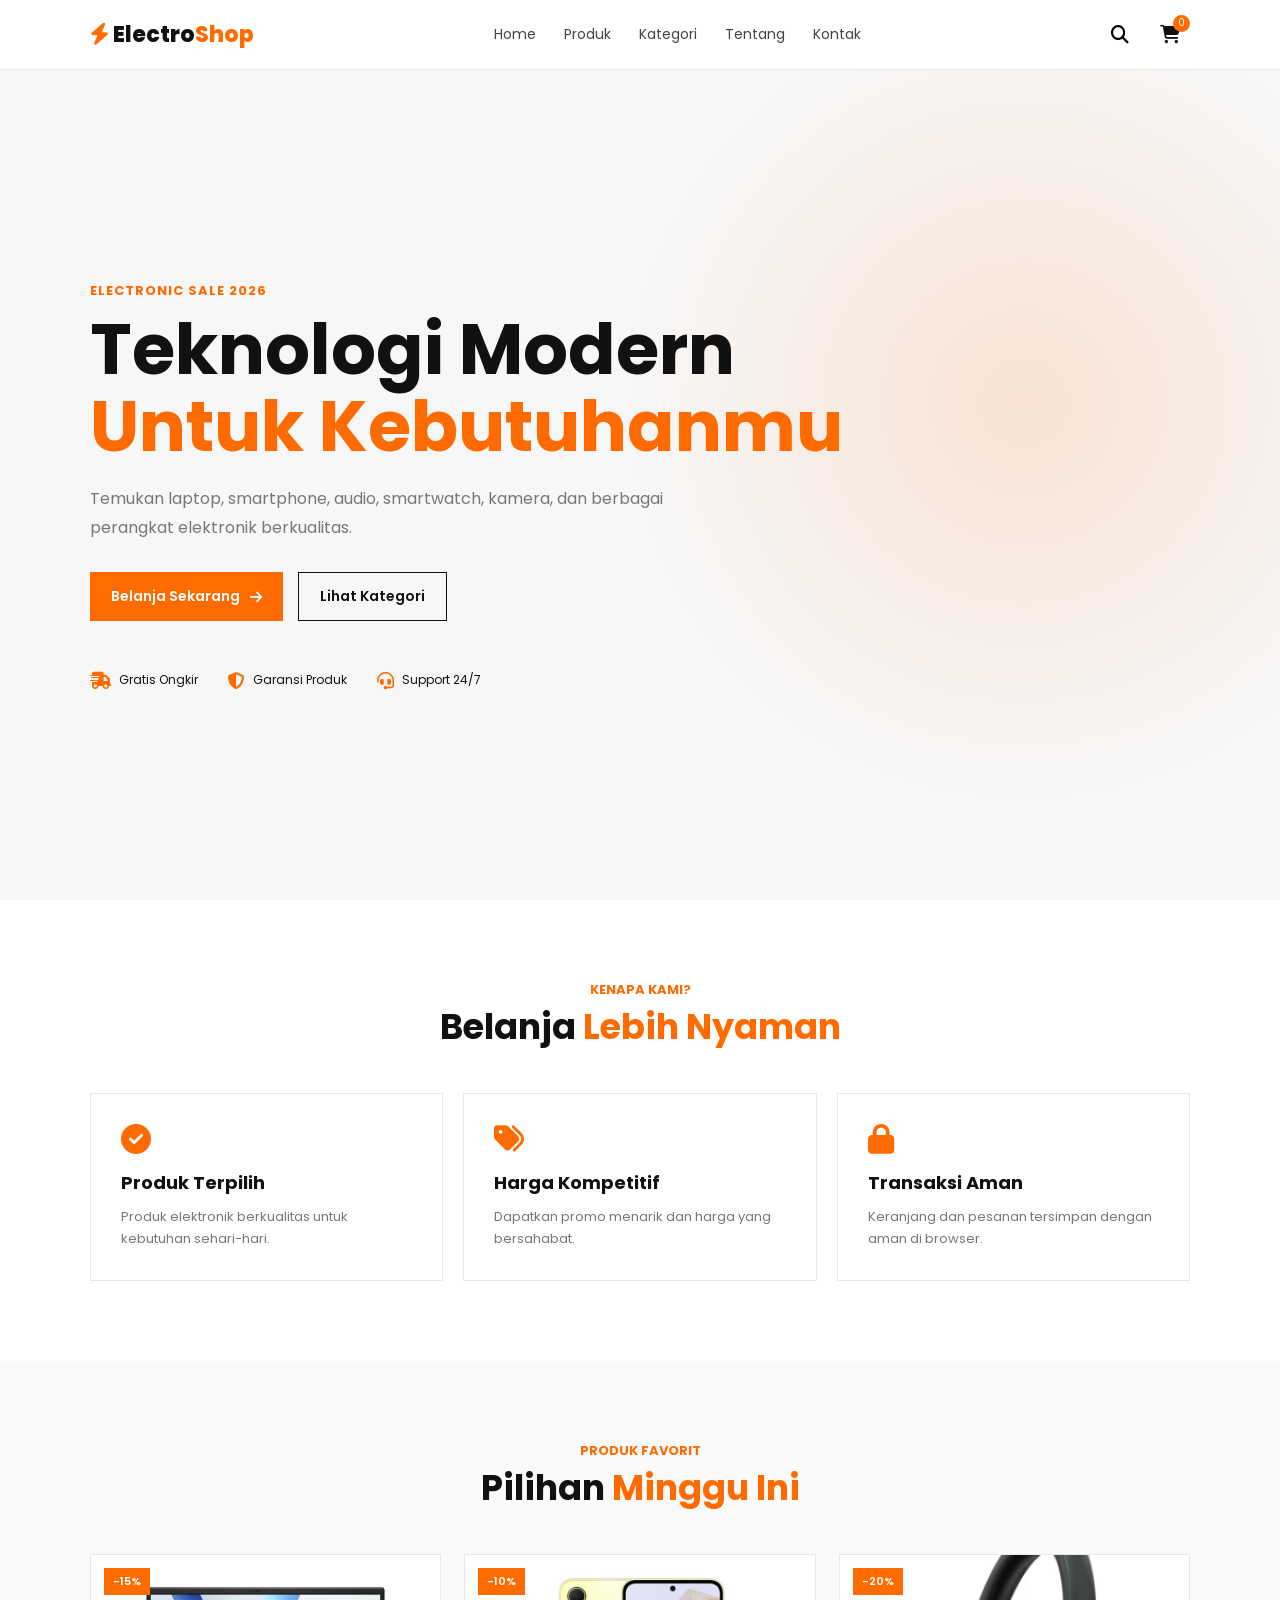
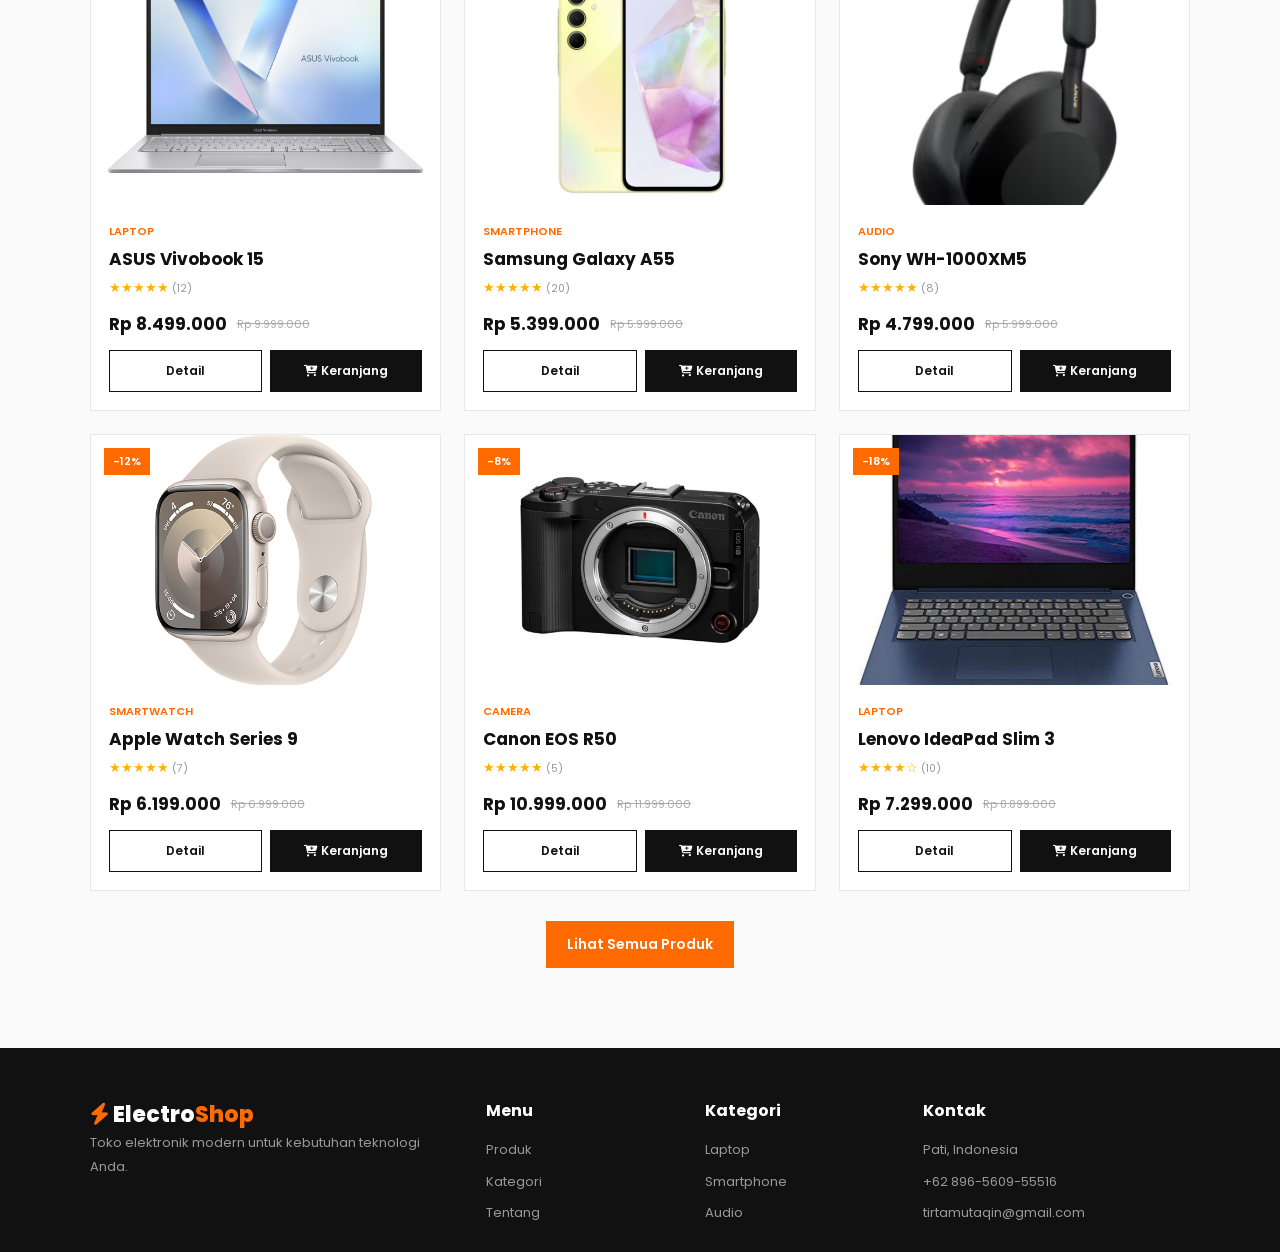
<file: index.html>
<!doctype html>
<html lang="id">
  <head>
    <meta charset="UTF-8" />
    <meta name="viewport" content="width=device-width, initial-scale=1.0" />
    <title>ElectroShop</title>
    <link rel="stylesheet" href="css/style.css" />
    <link
      rel="stylesheet"
      href="https://cdnjs.cloudflare.com/ajax/libs/font-awesome/6.5.2/css/all.min.css"
    />
  </head>
  <body>
    <header class="navbar">
      <a href="index.html" class="logo"
        ><i class="fa-solid fa-bolt"></i> Electro<span>Shop</span></a
      >
      <nav class="navbar-nav">
        <a href="index.html">Home</a>
        <a href="products.html">Produk</a>
        <a href="categories.html">Kategori</a>
        <a href="about.html">Tentang</a>
        <a href="contact.html">Kontak</a>
      </nav>
      <div class="navbar-icons">
        <button id="search-btn">
          <i class="fa-solid fa-magnifying-glass"></i>
        </button>
        <a href="cart.html" class="icon-link"
          ><i class="fa-solid fa-cart-shopping"></i
          ><span class="cart-count">0</span></a
        >
        <button id="menu-btn"><i class="fa-solid fa-bars"></i></button>
      </div>
    </header>

    <div class="search-box">
      <input
        id="search-input"
        type="search"
        placeholder="Cari produk elektronik..."
      />
      <button id="close-search"><i class="fa-solid fa-xmark"></i></button>
    </div>

    <section class="hero">
      <div class="hero-content">
        <p class="eyebrow">ELECTRONIC SALE 2026</p>
        <h1>Teknologi Modern <span>Untuk Kebutuhanmu</span></h1>
        <p>
          Temukan laptop, smartphone, audio, smartwatch, kamera, dan berbagai
          perangkat elektronik berkualitas.
        </p>
        <div class="hero-buttons">
          <a class="btn" href="products.html"
            >Belanja Sekarang <i class="fa-solid fa-arrow-right"></i
          ></a>
          <a class="btn-outline" href="categories.html">Lihat Kategori</a>
        </div>
        <div class="hero-info">
          <div>
            <i class="fa-solid fa-truck-fast"></i><span>Gratis Ongkir</span>
          </div>
          <div>
            <i class="fa-solid fa-shield-halved"></i><span>Garansi Produk</span>
          </div>
          <div>
            <i class="fa-solid fa-headset"></i><span>Support 24/7</span>
          </div>
        </div>
      </div>
    </section>

    <section class="section">
      <div class="section-title">
        <p>KENAPA KAMI?</p>
        <h2>Belanja <span>Lebih Nyaman</span></h2>
      </div>
      <div class="feature-grid">
        <div class="feature">
          <i class="fa-solid fa-circle-check"></i>
          <h3>Produk Terpilih</h3>
          <p>Produk elektronik berkualitas untuk kebutuhan sehari-hari.</p>
        </div>
        <div class="feature">
          <i class="fa-solid fa-tags"></i>
          <h3>Harga Kompetitif</h3>
          <p>Dapatkan promo menarik dan harga yang bersahabat.</p>
        </div>
        <div class="feature">
          <i class="fa-solid fa-lock"></i>
          <h3>Transaksi Aman</h3>
          <p>Keranjang dan pesanan tersimpan dengan aman di browser.</p>
        </div>
      </div>
    </section>

    <section class="section dark-section">
      <div class="section-title">
        <p>PRODUK FAVORIT</p>
        <h2>Pilihan <span>Minggu Ini</span></h2>
      </div>
      <div id="featured-products" class="product-grid"></div>
      <div class="center">
        <a href="products.html" class="btn">Lihat Semua Produk</a>
      </div>
    </section>

    <footer>
      <div class="footer-grid">
        <div>
          <a class="logo" href="index.html"
            ><i class="fa-solid fa-bolt"></i> Electro<span>Shop</span></a
          >
          <p>Toko elektronik modern untuk kebutuhan teknologi Anda.</p>
        </div>
        <div>
          <h3>Menu</h3>
          <a href="products.html">Produk</a
          ><a href="categories.html">Kategori</a
          ><a href="about.html">Tentang</a>
        </div>
        <div>
          <h3>Kategori</h3>
          <a href="products.html?category=laptop">Laptop</a
          ><a href="products.html?category=smartphone">Smartphone</a
          ><a href="products.html?category=audio">Audio</a>
        </div>
        <div>
          <h3>Kontak</h3>
          <p>Pati, Indonesia</p>
          <p>+62 896-5609-55516</p>
          <p>tirtamutaqin@gmail.com</p>
        </div>
      </div>
    </footer>
    <script src="js/products.js"></script>
    <script src="js/script.js"></script>
  </body>
</html>
</file>
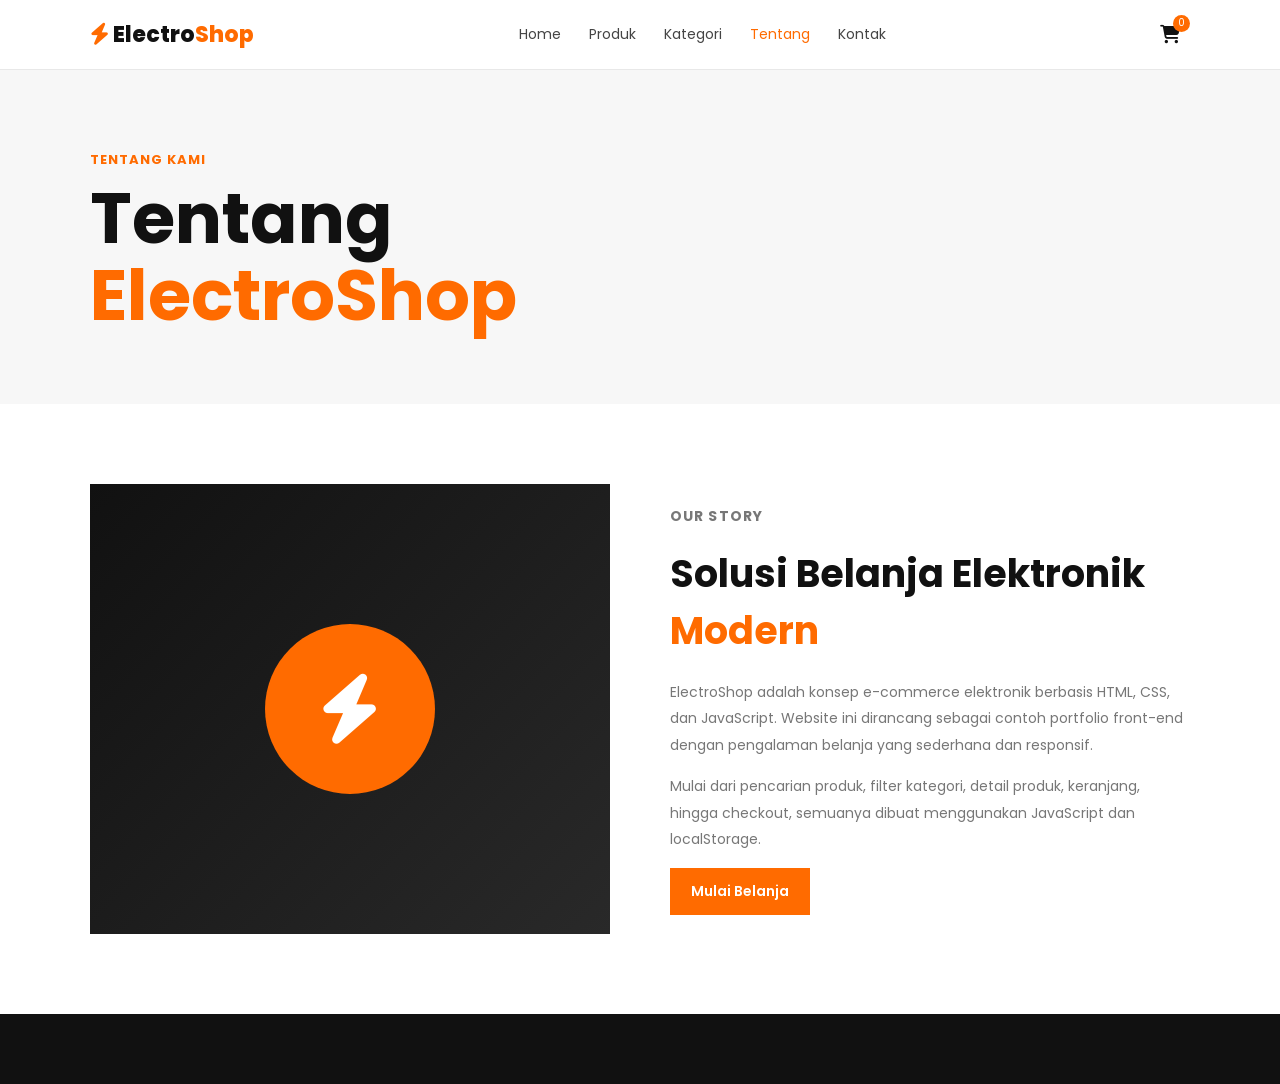
<file: about.html>
<!doctype html>
<html lang="id">
  <head>
    <meta charset="UTF-8" />
    <meta name="viewport" content="width=device-width, initial-scale=1.0" />
    <title>Tentang</title>
    <link rel="stylesheet" href="css/style.css" />
    <link
      rel="stylesheet"
      href="https://cdnjs.cloudflare.com/ajax/libs/font-awesome/6.5.2/css/all.min.css"
    />
  </head>
  <body>
    <header class="navbar">
      <a href="index.html" class="logo"
        ><i class="fa-solid fa-bolt"></i> Electro<span>Shop</span></a
      >
      <nav class="navbar-nav">
        <a href="index.html">Home</a><a href="products.html">Produk</a
        ><a href="categories.html">Kategori</a
        ><a class="active" href="about.html">Tentang</a
        ><a href="contact.html">Kontak</a>
      </nav>
      <div class="navbar-icons">
        <a href="cart.html" class="icon-link"
          ><i class="fa-solid fa-cart-shopping"></i
          ><span class="cart-count">0</span></a
        ><button id="menu-btn"><i class="fa-solid fa-bars"></i></button>
      </div>
    </header>
    <section class="page-header">
      <p class="eyebrow">TENTANG KAMI</p>
      <h1>Tentang <span>ElectroShop</span></h1>
    </section>
    <section class="section about-grid">
      <div class="about-visual"><i class="fa-solid fa-bolt"></i></div>
      <div>
        <p class="eyebrow">OUR STORY</p>
        <h2>Solusi Belanja Elektronik <span>Modern</span></h2>
        <p>
          ElectroShop adalah konsep e-commerce elektronik berbasis HTML, CSS,
          dan JavaScript. Website ini dirancang sebagai contoh portfolio
          front-end dengan pengalaman belanja yang sederhana dan responsif.
        </p>
        <p>
          Mulai dari pencarian produk, filter kategori, detail produk,
          keranjang, hingga checkout, semuanya dibuat menggunakan JavaScript dan
          localStorage.
        </p>
        <a href="products.html" class="btn">Mulai Belanja</a>
      </div>
    </section>
    <footer>
    </footer>
    <script src="js/products.js"></script>
    <script src="js/script.js"></script>
  </body>
</html>
</file>
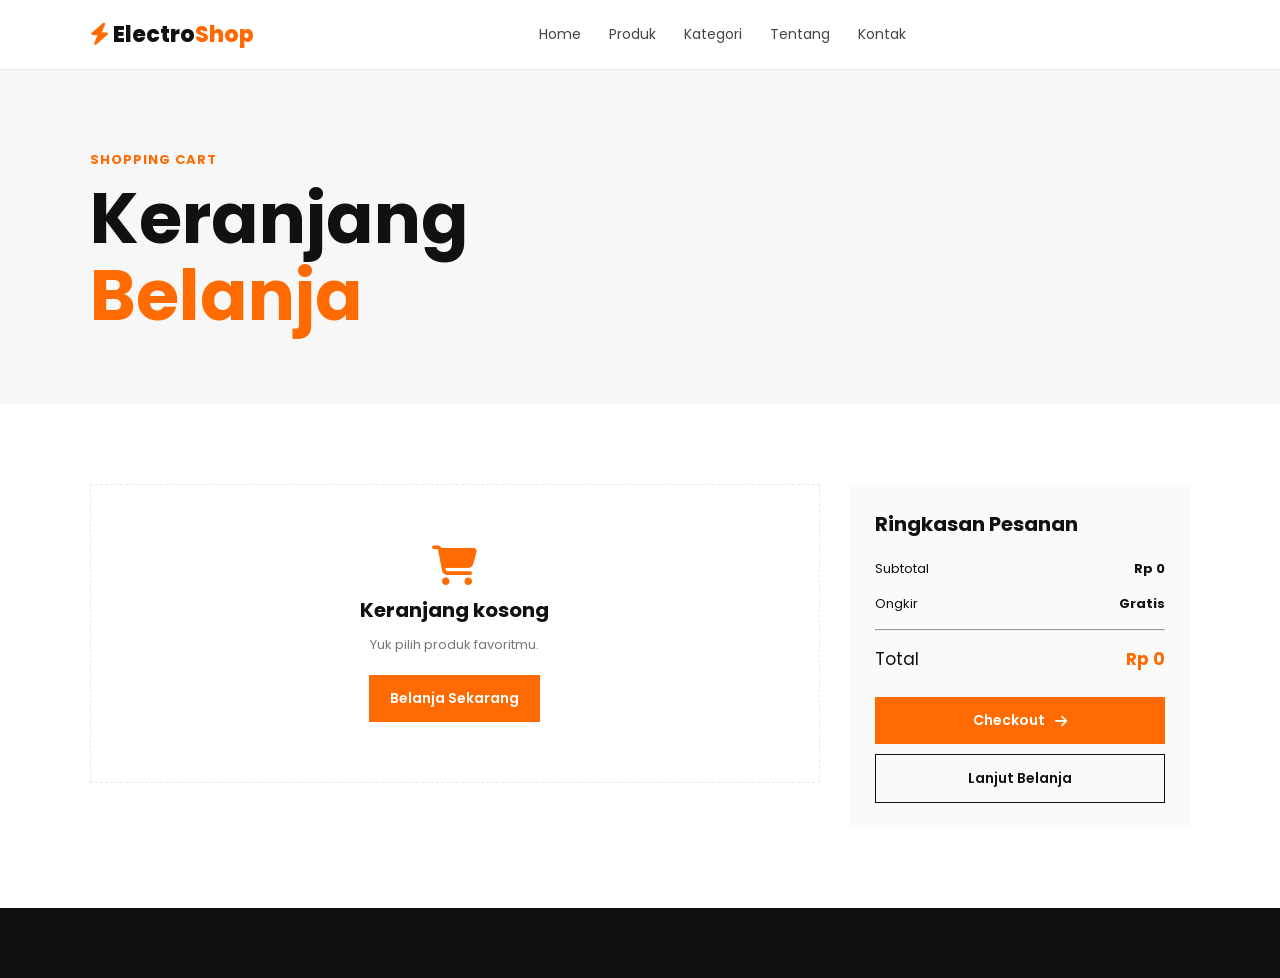
<file: cart.html>
<!doctype html>
<html lang="id">
  <head>
    <meta charset="UTF-8" />
    <meta name="viewport" content="width=device-width, initial-scale=1.0" />
    <title>Keranjang</title>
    <link rel="stylesheet" href="css/style.css" />
    <link
      rel="stylesheet"
      href="https://cdnjs.cloudflare.com/ajax/libs/font-awesome/6.5.2/css/all.min.css"
    />
  </head>
  <body>
    <header class="navbar">
      <a href="index.html" class="logo"
        ><i class="fa-solid fa-bolt"></i> Electro<span>Shop</span></a
      >
      <nav class="navbar-nav">
        <a href="index.html">Home</a><a href="products.html">Produk</a
        ><a href="categories.html">Kategori</a><a href="about.html">Tentang</a
        ><a href="contact.html">Kontak</a>
      </nav>
      <div class="navbar-icons">
        <button id="menu-btn"><i class="fa-solid fa-bars"></i></button>
      </div>
    </header>
    <section class="page-header">
      <p class="eyebrow">SHOPPING CART</p>
      <h1>Keranjang <span>Belanja</span></h1>
    </section>
    <section class="section cart-page">
      <div id="cart-items"></div>
      <aside class="summary">
        <h2>Ringkasan Pesanan</h2>
        <div><span>Subtotal</span><strong id="cart-total">Rp0</strong></div>
        <div><span>Ongkir</span><strong>Gratis</strong></div>
        <hr />
        <div class="grand">
          <span>Total</span><strong id="grand-total">Rp0</strong>
        </div>
        <button id="checkout-btn" class="btn">
          Checkout <i class="fa-solid fa-arrow-right"></i></button
        ><a class="btn-outline" href="products.html">Lanjut Belanja</a>
      </aside>
    </section>
    <footer>
    </footer>
    <script src="js/products.js"></script>
    <script src="js/script.js"></script>
  </body>
</html>
</file>
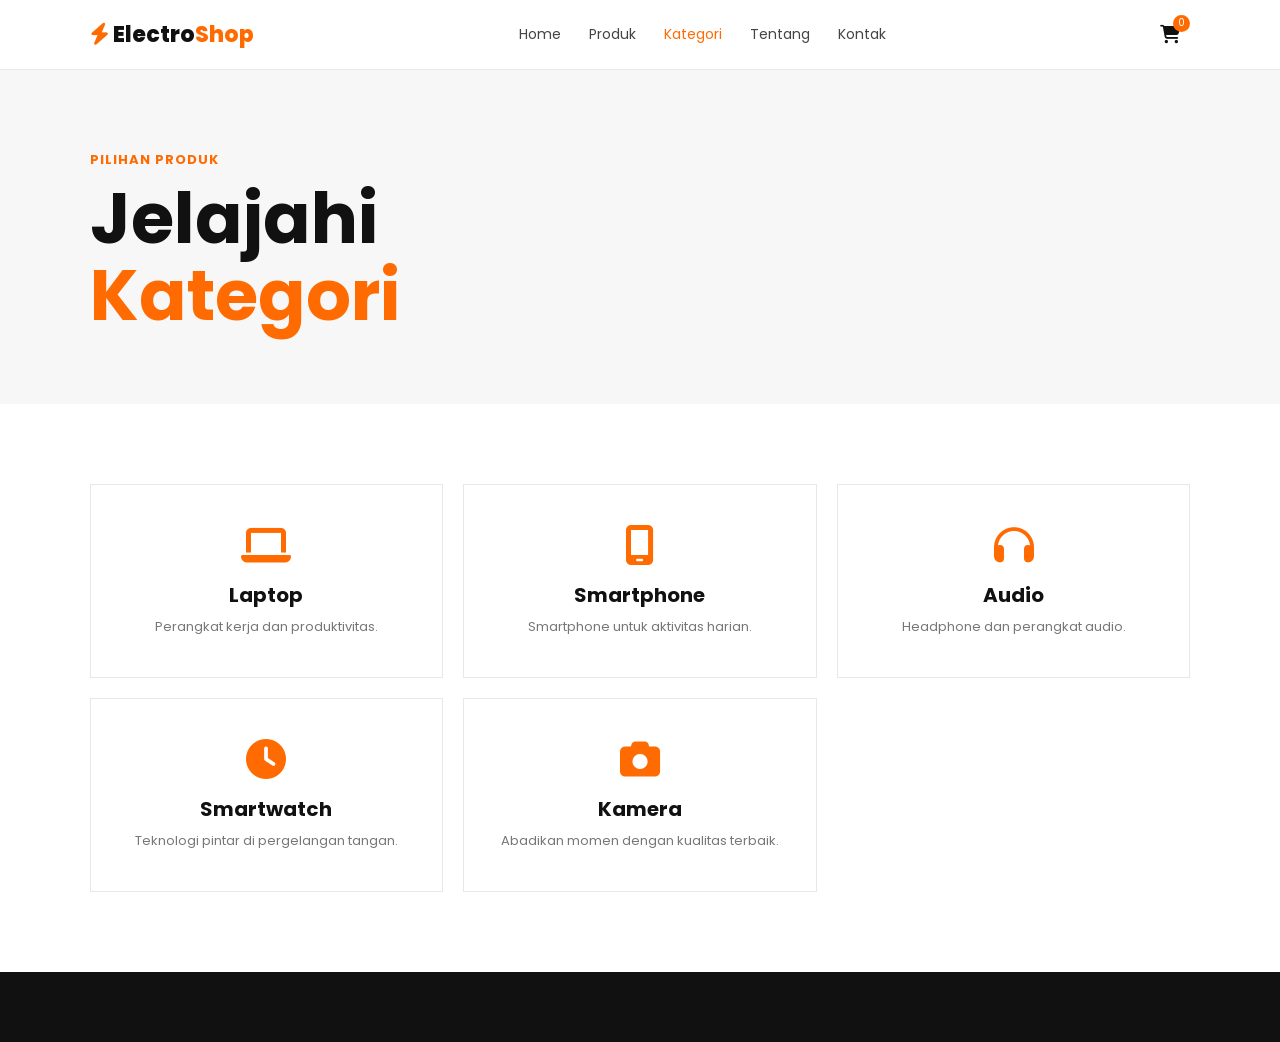
<file: categories.html>
<!doctype html>
<html lang="id">
  <head>
    <meta charset="UTF-8" />
    <meta name="viewport" content="width=device-width, initial-scale=1.0" />
    <title>Kategori</title>
    <link rel="stylesheet" href="css/style.css" />
    <link
      rel="stylesheet"
      href="https://cdnjs.cloudflare.com/ajax/libs/font-awesome/6.5.2/css/all.min.css"
    />
  </head>
  <body>
    <header class="navbar">
      <a href="index.html" class="logo"
        ><i class="fa-solid fa-bolt"></i> Electro<span>Shop</span></a
      >
      <nav class="navbar-nav">
        <a href="index.html">Home</a><a href="products.html">Produk</a
        ><a class="active" href="categories.html">Kategori</a
        ><a href="about.html">Tentang</a><a href="contact.html">Kontak</a>
      </nav>
      <div class="navbar-icons">
        <a href="cart.html" class="icon-link"
          ><i class="fa-solid fa-cart-shopping"></i
          ><span class="cart-count">0</span></a
        ><button id="menu-btn"><i class="fa-solid fa-bars"></i></button>
      </div>
    </header>
    <section class="page-header">
      <p class="eyebrow">PILIHAN PRODUK</p>
      <h1>Jelajahi <span>Kategori</span></h1>
    </section>
    <section class="section">
      <div class="category-grid">
        <a class="category-card" href="products.html?category=laptop"
          ><i class="fa-solid fa-laptop"></i>
          <h2>Laptop</h2>
          <p>Perangkat kerja dan produktivitas.</p></a
        >
        <a class="category-card" href="products.html?category=smartphone"
          ><i class="fa-solid fa-mobile-screen"></i>
          <h2>Smartphone</h2>
          <p>Smartphone untuk aktivitas harian.</p></a
        >
        <a class="category-card" href="products.html?category=audio"
          ><i class="fa-solid fa-headphones"></i>
          <h2>Audio</h2>
          <p>Headphone dan perangkat audio.</p></a
        >
        <a class="category-card" href="products.html?category=smartwatch"
          ><i class="fa-solid fa-clock"></i>
          <h2>Smartwatch</h2>
          <p>Teknologi pintar di pergelangan tangan.</p></a
        >
        <a class="category-card" href="products.html?category=camera"
          ><i class="fa-solid fa-camera"></i>
          <h2>Kamera</h2>
          <p>Abadikan momen dengan kualitas terbaik.</p></a
        >
      </div>
    </section>
    <footer>
    </footer>
    <script src="js/products.js"></script>
    <script src="js/script.js"></script>
  </body>
</html>
</file>
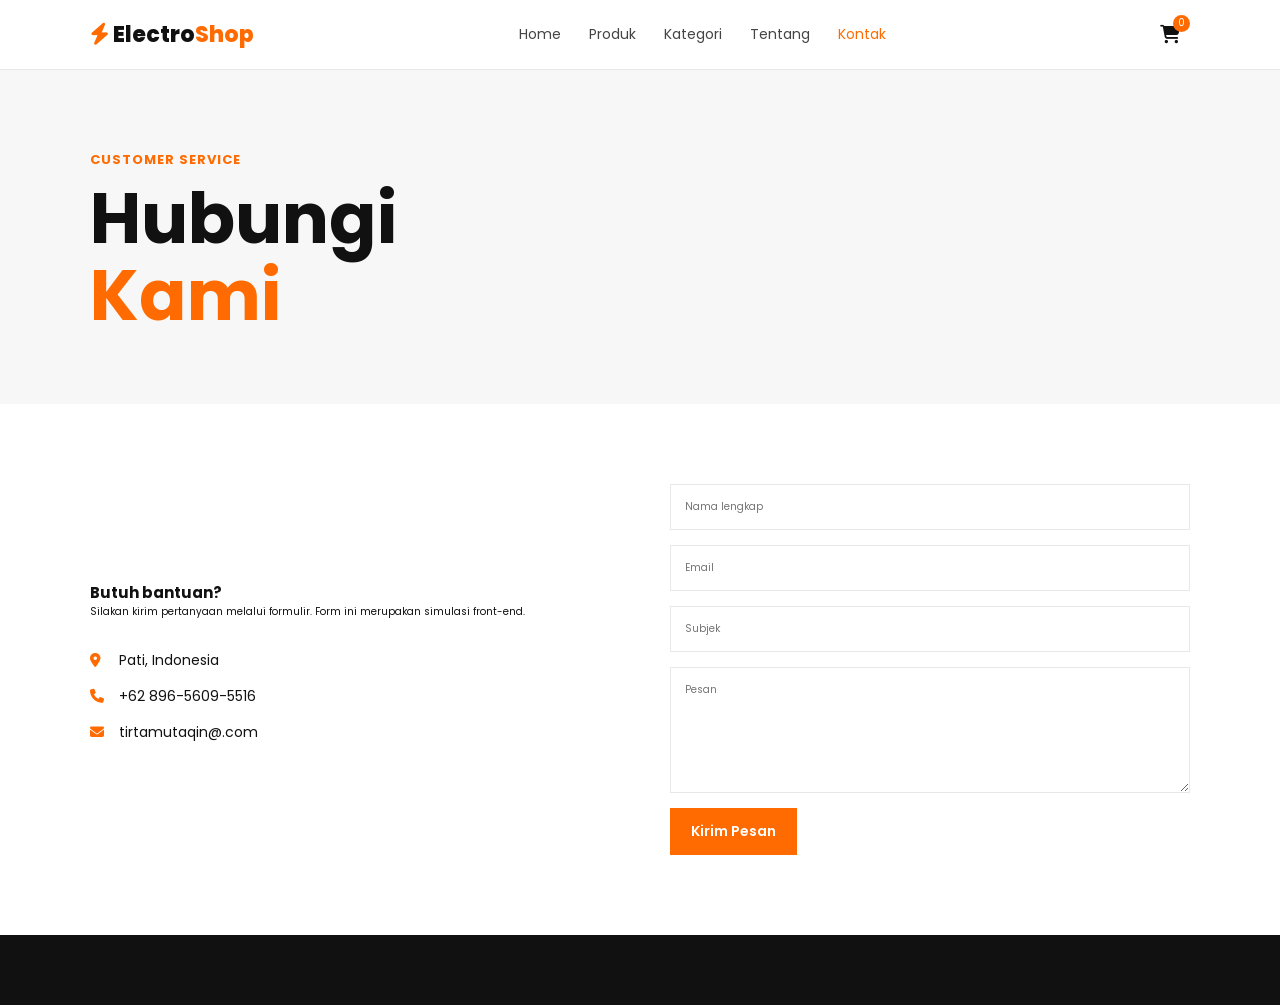
<file: contact.html>
<!doctype html>
<html lang="id">
  <head>
    <meta charset="UTF-8" />
    <meta name="viewport" content="width=device-width, initial-scale=1.0" />
    <title>Kontak</title>
    <link rel="stylesheet" href="css/style.css" />
    <link
      rel="stylesheet"
      href="https://cdnjs.cloudflare.com/ajax/libs/font-awesome/6.5.2/css/all.min.css"
    />
  </head>
  <body>
    <header class="navbar">
      <a href="index.html" class="logo"
        ><i class="fa-solid fa-bolt"></i> Electro<span>Shop</span></a
      >
      <nav class="navbar-nav">
        <a href="index.html">Home</a><a href="products.html">Produk</a
        ><a href="categories.html">Kategori</a><a href="about.html">Tentang</a
        ><a class="active" href="contact.html">Kontak</a>
      </nav>
      <div class="navbar-icons">
        <a href="cart.html" class="icon-link"
          ><i class="fa-solid fa-cart-shopping"></i
          ><span class="cart-count">0</span></a
        ><button id="menu-btn"><i class="fa-solid fa-bars"></i></button>
      </div>
    </header>
    <section class="page-header">
      <p class="eyebrow">CUSTOMER SERVICE</p>
      <h1>Hubungi <span>Kami</span></h1>
    </section>
    <section class="section contact-grid">
      <div>
        <h2>Butuh bantuan?</h2>
        <p>
          Silakan kirim pertanyaan melalui formulir. Form ini merupakan simulasi
          front-end.
        </p>
        <div class="contact-info">
          <p><i class="fa-solid fa-location-dot"></i> Pati, Indonesia</p>
          <p><i class="fa-solid fa-phone"></i> +62 896-5609-5516</p>
          <p><i class="fa-solid fa-envelope"></i> tirtamutaqin@.com</p>
        </div>
      </div>
      <form id="contact-form" class="contact-form">
        <input required placeholder="Nama lengkap" /><input
          required
          type="email"
          placeholder="Email"
        /><input placeholder="Subjek" /><textarea
          required
          rows="6"
          placeholder="Pesan"
        ></textarea
        ><button class="btn" type="submit">Kirim Pesan</button>
      </form>
    </section>
    <footer>
    </footer>
    <script src="js/products.js"></script>
    <script src="js/script.js"></script>
  </body>
</html>
</file>
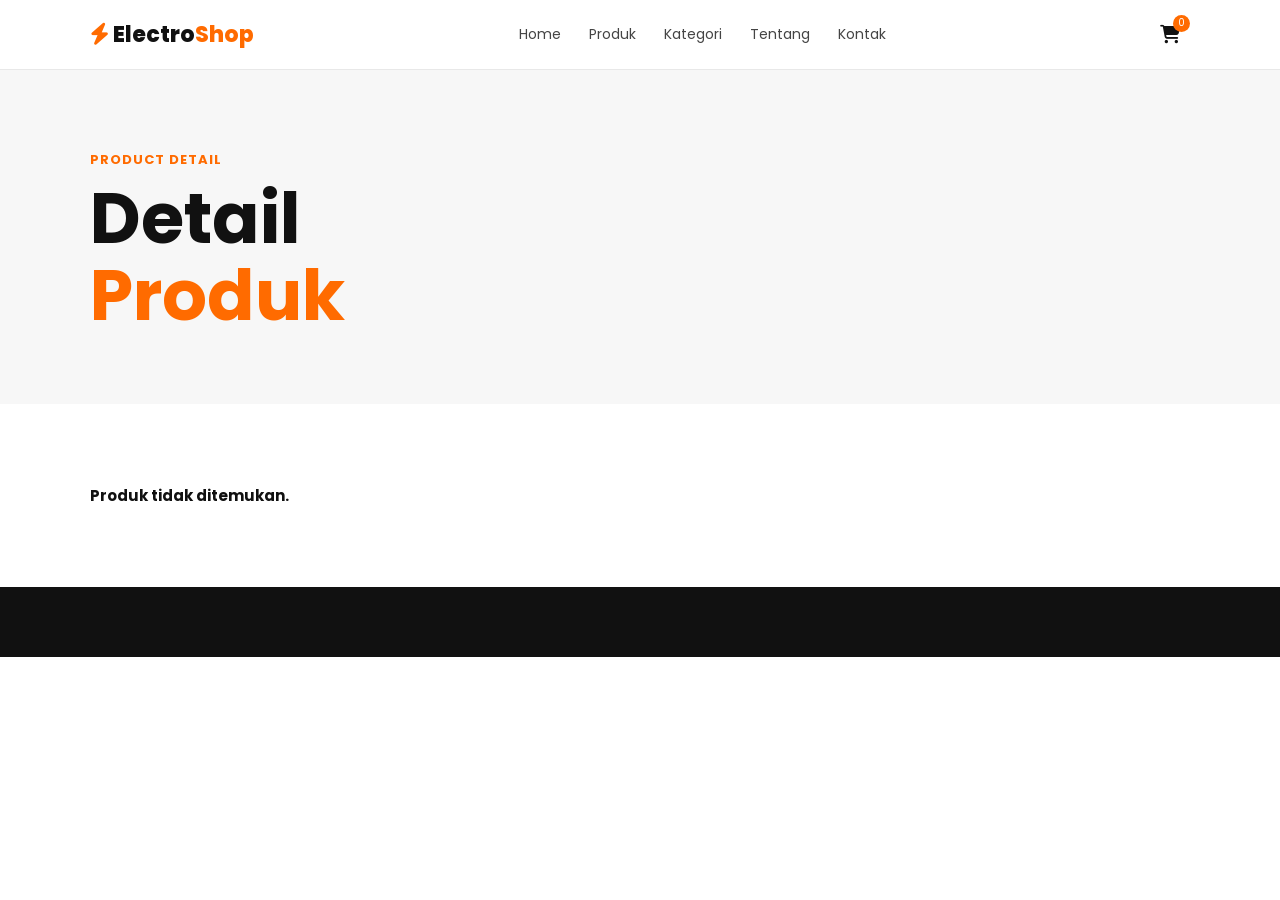
<file: product-detail.html>
<!doctype html>
<html lang="id">
  <head>
    <meta charset="UTF-8" />
    <meta name="viewport" content="width=device-width, initial-scale=1.0" />
    <title>Detail Produk </title>
    <link rel="stylesheet" href="css/style.css" />
    <link
      rel="stylesheet"
      href="https://cdnjs.cloudflare.com/ajax/libs/font-awesome/6.5.2/css/all.min.css"/>
  </head>
  <body>
    <header class="navbar">
      <a href="index.html" class="logo"
        ><i class="fa-solid fa-bolt"></i> Electro<span>Shop</span></a>
      <nav class="navbar-nav">
        <a href="index.html">Home</a><a href="products.html">Produk</a
        ><a href="categories.html">Kategori</a><a href="about.html">Tentang</a
        ><a href="contact.html">Kontak</a>
      </nav>
      <div class="navbar-icons">
        <a href="cart.html" class="icon-link"
          ><i class="fa-solid fa-cart-shopping"></i
          ><span class="cart-count">0</span></a
        ><button id="menu-btn"><i class="fa-solid fa-bars"></i></button>
      </div>
    </header>
    <section class="page-header">
      <p class="eyebrow">PRODUCT DETAIL</p>
      <h1>Detail <span>Produk</span></h1>
    </section>
    <section id="detail" class="section detail-grid"></section>
    <footer>
    </footer>
    <div class="toast"></div>
    <script src="js/products.js"></script>
  </body>
</html>
</file>
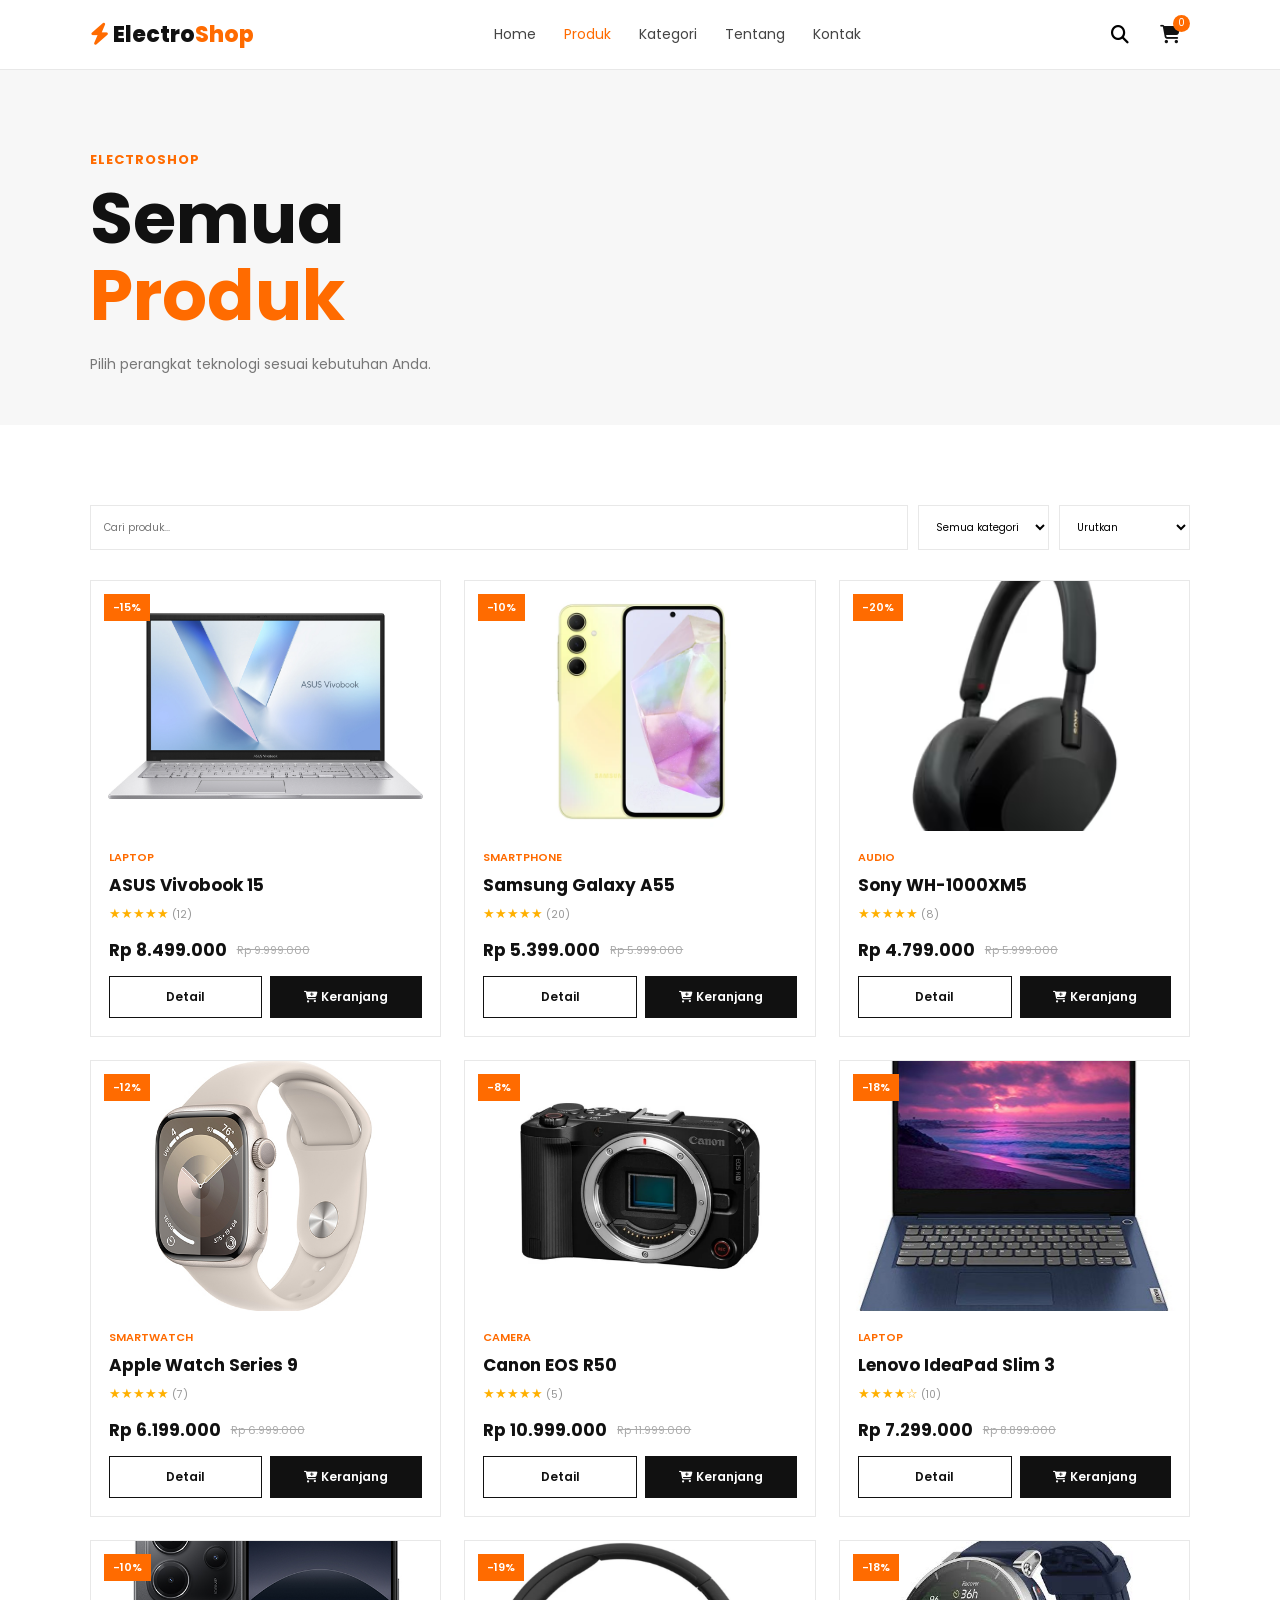
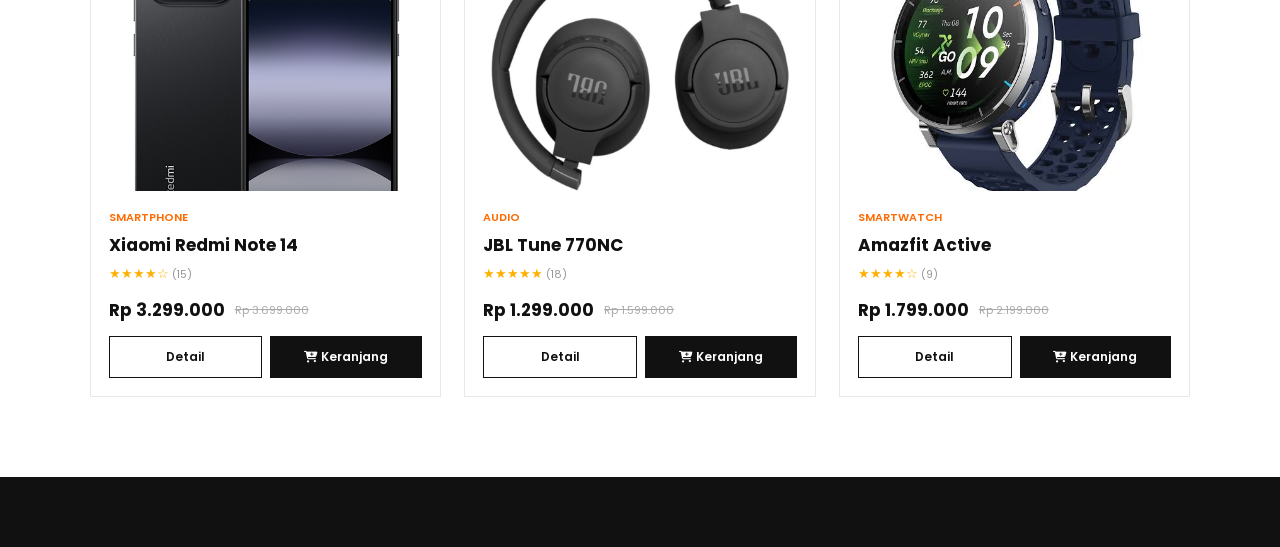
<file: products.html>
<!doctype html>
<html lang="id">
  <head>
    <meta charset="UTF-8" />
    <meta name="viewport" content="width=device-width, initial-scale=1.0" />
    <title>Produk</title>
    <link rel="stylesheet" href="css/style.css" />
    <link
      rel="stylesheet"
      href="https://cdnjs.cloudflare.com/ajax/libs/font-awesome/6.5.2/css/all.min.css"
    />
  </head>
  <body>
    <header class="navbar">
      <a href="index.html" class="logo"
        ><i class="fa-solid fa-bolt"></i> Electro<span>Shop</span></a
      >
      <nav class="navbar-nav">
        <a href="index.html">Home</a
        ><a class="active" href="products.html">Produk</a
        ><a href="categories.html">Kategori</a><a href="about.html">Tentang</a
        ><a href="contact.html">Kontak</a>
      </nav>
      <div class="navbar-icons">
        <button id="search-btn">
          <i class="fa-solid fa-magnifying-glass"></i></button
        ><a href="cart.html" class="icon-link"
          ><i class="fa-solid fa-cart-shopping"></i
          ><span class="cart-count">0</span></a
        ><button id="menu-btn"><i class="fa-solid fa-bars"></i></button>
      </div>
    </header>
    <div class="search-box">
      <input
        id="search-input"
        type="search"
        placeholder="Cari produk..."
      /><button id="close-search"><i class="fa-solid fa-xmark"></i></button>
    </div>
    <section class="page-header">
      <p class="eyebrow">ELECTROSHOP</p>
      <h1>Semua<span>Produk</span></h1>
      <p>Pilih perangkat teknologi sesuai kebutuhan Anda.</p>
    </section>
    <section class="section">
      <div class="toolbar">
        <input id="product-search" placeholder="Cari produk..." /><select
          id="category-filter">
          <option value="all">Semua kategori</option>
          <option value="laptop">Laptop</option>
          <option value="smartphone">Smartphone</option>
          <option value="audio">Audio</option>
          <option value="smartwatch">Smartwatch</option>
          <option value="camera">Kamera</option></select>
        <select id="sort-filter">
          <option value="default">Urutkan</option>
          <option value="low">Harga terendah</option>
          <option value="high">Harga tertinggi</option>
        </select>
      </div>
      <div id="product-list" class="product-grid"></div>
    </section>
    <footer>

    </footer>
    <script src="js/products.js"></script>
    <script src="js/script.js"></script>
  </body>
</html>
</file>
<file: css/style.css>
@import url("https://fonts.googleapis.com/css2?family=Poppins:wght@300;400;500;500;600;700;800&display=swap");
:root {
  --primary: #ff6b00;
  --dark: #111;
  --muted: #777;
  --light: #f6f6f6;
  --white: #fff;
  --border: #e8e8e8;
}
* {
  margin: 0;
  padding: 0;
  box-sizing: border-box;
}
html {
  font-size: 62.5%;
  scroll-behavior: smooth;
}
body {
  font-family: Poppins, sans-serif;
  color: var(--dark);
  background: #fff;
}
a {
  text-decoration: none;
  color: inherit;
}
button,
input,
select,
textarea {
  font: inherit;
}
button {
  cursor: pointer;
  border: 0;
}
section {
  padding: 8rem 7%;
}
.navbar {
  position: sticky;
  top: 0;
  z-index: 1000;
  height: 7rem;
  background: #fff;
  border-bottom: 1px solid var(--border);
  display: flex;
  align-items: center;
  justify-content: space-between;
  padding: 0 7%;
}
.logo {
  font-size: 2.2rem;
  font-weight: 800;
}
.logo i,
.logo span,
.eyebrow,
.product-category,
.detail-price {
  color: var(--primary);
}
.navbar-nav {
  display: flex;
  gap: 2.8rem;
}
.navbar-nav a {
  font-size: 1.4rem;
  color: #444;
}
.navbar-nav a:hover,
.navbar-nav a.active {
  color: var(--primary);
}
.navbar-icons {
  display: flex;
  gap: 1rem;
  align-items: center;
}
.navbar-icons button,
.icon-link {
  background: none;
  font-size: 1.8rem;
  width: 4rem;
  height: 4rem;
  display: grid;
  place-items: center;
  position: relative;
}
.cart-count {
  position: absolute;
  top: 0;
  right: 0;
  background: var(--primary);
  color: #fff;
  border-radius: 50%;
  min-width: 1.7rem;
  height: 1.7rem;
  font-size: 1rem;
  display: grid;
  place-items: center;
}
.search-box {
  display: none;
  padding: 1.5rem 7%;
  background: #fff;
  box-shadow: 0 10px 25px #0001;
}
.search-box.active {
  display: flex;
}
.search-box input {
  flex: 1;
  padding: 1.3rem;
  border: 1px solid var(--border);
}
.search-box button {
  width: 5rem;
  background: var(--dark);
  color: #fff;
}
.hero {
  min-height: calc(100vh - 7rem);
  display: flex;
  align-items: center;
  background:
    radial-gradient(circle at 80% 40%, #ff6b0025, transparent 35%), #f7f7f7;
}
.hero-content {
  max-width: 78rem;
}
.eyebrow {
  font-weight: 700;
  font-size: 1.3rem;
  letter-spacing: 0.08em;
  margin-bottom: 1rem;
}
.hero h1,
.page-header h1 {
  font-size: clamp(4rem, 7vw, 7rem);
  line-height: 1.1;
  margin-bottom: 2rem;
}
.hero h1 span,
.page-header h1 span {
  display: block;
  color: var(--primary);
}
.hero p:not(.eyebrow) {
  font-size: 1.6rem;
  color: var(--muted);
  line-height: 1.8;
  max-width: 62rem;
}
.hero-buttons {
  display: flex;
  gap: 1.5rem;
  margin-top: 3rem;
}
.btn,
.btn-outline {
  display: inline-flex;
  align-items: center;
  justify-content: center;
  gap: 1rem;
  padding: 1.3rem 2.1rem;
  font-size: 1.4rem;
  font-weight: 600;
  transition: 0.25s;
}
.btn {
  background: var(--primary);
  color: #fff;
}
.btn:hover {
  transform: translateY(-2px);
  background: #e85e00;
}
.btn-outline {
  border: 1px solid var(--dark);
}
.btn-outline:hover {
  background: var(--dark);
  color: #fff;
}
.hero-info {
  display: flex;
  gap: 3rem;
  margin-top: 5rem;
}
.hero-info div {
  display: flex;
  align-items: center;
  gap: 0.8rem;
  font-size: 1.2rem;
}
.hero-info i {
  color: var(--primary);
  font-size: 1.7rem;
}
.section-title {
  text-align: center;
  margin-bottom: 4rem;
}
.section-title p {
  color: var(--primary);
  font-weight: 700;
  font-size: 1.3rem;
}
.section-title h2 {
  font-size: 3.5rem;
}
.section-title h2 span {
  color: var(--primary);
}
.feature-grid {
  display: grid;
  grid-template-columns: repeat(3, 1fr);
  gap: 2rem;
}
.feature {
  padding: 3rem;
  background: #fff;
  border: 1px solid var(--border);
}
.feature i {
  font-size: 3rem;
  color: var(--primary);
  margin-bottom: 1.5rem;
}
.feature h3 {
  font-size: 1.8rem;
  margin-bottom: 1rem;
}
.feature p {
  font-size: 1.3rem;
  color: var(--muted);
  line-height: 1.7;
}
.dark-section {
  background: #fafafa;
}
.product-grid {
  display: grid;
  grid-template-columns: repeat(3, 1fr);
  gap: 2.3rem;
}
.product-card {
  background: #fff;
  border: 1px solid var(--border);
  overflow: hidden;
  transition: 0.25s;
}
.product-card:hover {
  transform: translateY(-5px);
  box-shadow: 0 15px 35px #00000012;
}
.product-image {
  height: 25rem;
  background: #f4f4f4;
  position: relative;
}
.product-image img {
  width: 100%;
  height: 100%;
  object-fit: cover;
}
.discount {
  position: absolute;
  top: 1.3rem;
  left: 1.3rem;
  background: var(--primary);
  color: #fff;
  padding: 0.5rem 0.9rem;
  font-size: 1.1rem;
  font-weight: 600;
}
.product-content {
  padding: 1.8rem;
}
.product-category {
  text-transform: uppercase;
  font-size: 1.1rem;
  font-weight: 600;
}
.product-content h3 {
  font-size: 1.7rem;
  margin: 0.6rem 0;
}
.rating {
  color: #ffb000;
  font-size: 1.3rem;
}
.rating small {
  color: #999;
}
.price {
  display: flex;
  align-items: center;
  gap: 1rem;
  margin: 1.3rem 0;
}
.price strong {
  font-size: 1.7rem;
}
.price del {
  font-size: 1.1rem;
  color: #aaa;
}
.product-actions {
  display: flex;
  gap: 0.8rem;
}
.detail-btn,
.add-cart {
  flex: 1;
  padding: 1.1rem;
  font-size: 1.2rem;
  font-weight: 600;
  text-align: center;
}
.detail-btn {
  border: 1px solid var(--dark);
}
.add-cart {
  background: var(--dark);
  color: #fff;
}
.add-cart:hover {
  background: var(--primary);
}
.center {
  text-align: center;
  margin-top: 3rem;
}
.page-header {
  padding: 8rem 7% 5rem;
  background: #f7f7f7;
}
.page-header p:last-child {
  font-size: 1.4rem;
  color: var(--muted);
}
.toolbar {
  display: flex;
  gap: 1rem;
  margin-bottom: 3rem;
}
.toolbar input,
.toolbar select {
  padding: 1.3rem;
  border: 1px solid var(--border);
  background: #fff;
}
.toolbar input {
  flex: 1;
}
.category-grid {
  display: grid;
  grid-template-columns: repeat(3, 1fr);
  gap: 2rem;
}
.category-card {
  padding: 4rem 2rem;
  text-align: center;
  border: 1px solid var(--border);
  transition: 0.25s;
}
.category-card:hover {
  background: var(--dark);
  color: #fff;
  transform: translateY(-5px);
}
.category-card i {
  font-size: 4rem;
  color: var(--primary);
  margin-bottom: 1.5rem;
}
.category-card h2 {
  font-size: 2rem;
  margin-bottom: 0.7rem;
}
.category-card p {
  font-size: 1.3rem;
  color: var(--muted);
}
.category-card:hover p {
  color: #bbb;
}
.about-grid,
.contact-grid,
.detail-grid {
  display: grid;
  grid-template-columns: 1fr 1fr;
  gap: 6rem;
  align-items: center;
}
.about-visual {
  height: 45rem;
  background: linear-gradient(135deg, #111, #292929);
  display: grid;
  place-items: center;
}
.about-visual i {
  width: 17rem;
  height: 17rem;
  border-radius: 50%;
  background: var(--primary);
  color: #fff;
  display: grid;
  place-items: center;
  font-size: 7rem;
}
.about-grid h2 {
  font-size: 3.8rem;
  margin-bottom: 2rem;
}
.about-grid h2 span {
  color: var(--primary);
}
.about-grid p {
  font-size: 1.4rem;
  color: var(--muted);
  line-height: 1.9;
  margin-bottom: 1.5rem;
}
.contact-info {
  margin-top: 3rem;
}
.contact-info p {
  font-size: 1.4rem;
  margin: 1.5rem 0;
}
.contact-info i {
  color: var(--primary);
  width: 2.5rem;
}
.contact-form {
  display: flex;
  flex-direction: column;
  gap: 1.5rem;
}
.contact-form input,
.contact-form textarea {
  padding: 1.4rem;
  border: 1px solid var(--border);
  resize: vertical;
}
.contact-form .btn {
  border: 0;
  width: max-content;
}
.detail-image {
  height: 50rem;
  background: #f5f5f5;
}
.detail-image img {
  width: 100%;
  height: 100%;
  object-fit: cover;
}
.detail-info h1 {
  font-size: 4rem;
  margin: 1rem 0;
}
.detail-info > p {
  font-size: 1.4rem;
  color: var(--muted);
  line-height: 1.8;
  margin: 2rem 0;
}
.detail-price {
  font-size: 2.7rem;
  font-weight: 700;
  margin-bottom: 1rem;
}
.detail-price del {
  font-size: 1.3rem;
  color: #aaa;
}
.stock {
  color: #18864b !important;
}
.empty {
  grid-column: 1/-1;
  text-align: center;
  padding: 5rem;
  color: var(--muted);
}
.cart-page {
  display: grid;
  grid-template-columns: 1.5fr 0.7fr;
  gap: 3rem;
}
.cart-row {
  display: flex;
  gap: 1.5rem;
  padding: 1.5rem 0;
  border-bottom: 1px solid var(--border);
}
.cart-row img {
  width: 10rem;
  height: 10rem;
  object-fit: cover;
  background: #f5f5f5;
}
.cart-row > div {
  flex: 1;
}
.cart-row h3 {
  font-size: 1.6rem;
  margin-bottom: 0.5rem;
}
.cart-row p {
  color: var(--primary);
  font-weight: 600;
  font-size: 1.3rem;
}
.quantity {
  display: flex;
  gap: 1rem;
  align-items: center;
  margin-top: 1rem;
}
.quantity button {
  width: 3rem;
  height: 3rem;
  background: #eee;
}
.remove {
  background: none;
  color: #888;
  font-size: 1.5rem;
}
.summary {
  padding: 2.5rem;
  background: #fafafa;
  height: max-content;
}
.summary h2 {
  font-size: 2rem;
  margin-bottom: 2rem;
}
.summary > div {
  display: flex;
  justify-content: space-between;
  margin: 1.5rem 0;
  font-size: 1.3rem;
}
.summary .grand {
  font-size: 1.7rem;
}
.summary .grand strong {
  color: var(--primary);
}
.summary .btn,
.summary .btn-outline {
  width: 100%;
  margin-top: 1rem;
}
.empty-cart-box {
  text-align: center;
  padding: 6rem 2rem;
  border: 1px dashed var(--border);
}
.empty-cart-box i {
  font-size: 4rem;
  color: var(--primary);
  margin-bottom: 1rem;
}
.empty-cart-box h2 {
  font-size: 2rem;
  margin-bottom: 1rem;
}
.empty-cart-box p {
  color: var(--muted);
  font-size: 1.3rem;
  margin-bottom: 2rem;
}
footer {
  background: #111;
  color: #fff;
  padding: 5rem 7% 2rem;
}
.footer-grid {
  display: grid;
  grid-template-columns: 2fr 1fr 1fr 1.5fr;
  gap: 4rem;
}
.footer-grid h3 {
  font-size: 1.6rem;
  margin-bottom: 1.5rem;
}
.footer-grid p,
.footer-grid a:not(.logo) {
  display: block;
  color: #999;
  font-size: 1.3rem;
  line-height: 1.8;
  margin-bottom: 0.8rem;
}
.footer-grid a:hover {
  color: var(--primary);
}
.copyright {
  border-top: 1px solid #333;
  text-align: center;
  color: #777;
  padding-top: 2rem;
  margin-top: 3rem;
  font-size: 1.2rem;
}
.toast {
  position: fixed;
  right: 2rem;
  bottom: 2rem;
  background: #111;
  color: #fff;
  padding: 1.4rem 2rem;
  transform: translateY(8rem);
  opacity: 0;
  transition: 0.3s;
  z-index: 2000;
}
.toast.show {
  transform: translateY(0);
  opacity: 1;
}
#menu-btn {
  display: none;
}
@media (max-width: 900px) {
  html {
    font-size: 55%;
  }
  .navbar {
    padding: 0 5%;
  }
  section {
    padding: 7rem 5%;
  }
  .navbar-nav {
    position: absolute;
    top: 7rem;
    right: -100%;
    width: 28rem;
    height: calc(100vh - 7rem);
    background: #fff;
    flex-direction: column;
    padding: 3rem;
    transition: 0.3s;
  }
  .navbar-nav.active {
    right: 0;
  }
  #menu-btn {
    display: grid;
  }
  .product-grid,
  .feature-grid,
  .category-grid {
    grid-template-columns: repeat(2, 1fr);
  }
  .about-grid,
  .contact-grid,
  .detail-grid,
  .cart-page {
    grid-template-columns: 1fr;
  }
  .footer-grid {
    grid-template-columns: repeat(2, 1fr);
  }
}
@media (max-width: 600px) {
  html {
    font-size: 50%;
  }
  .hero {
    min-height: 80vh;
  }
  .hero-buttons,
  .hero-info {
    flex-direction: column;
  }
  .product-grid,
  .feature-grid,
  .category-grid {
    grid-template-columns: 1fr;
  }
  .toolbar {
    flex-direction: column;
  }
  .toolbar input,
  .toolbar select {
    width: 100%;
  }
  .footer-grid {
    grid-template-columns: 1fr;
  }
  .product-image {
    height: 28rem;
  }
  .detail-image {
    height: 30rem;
  }
  .hero h1 {
    font-size: 4.3rem;
  }
}
</file>
